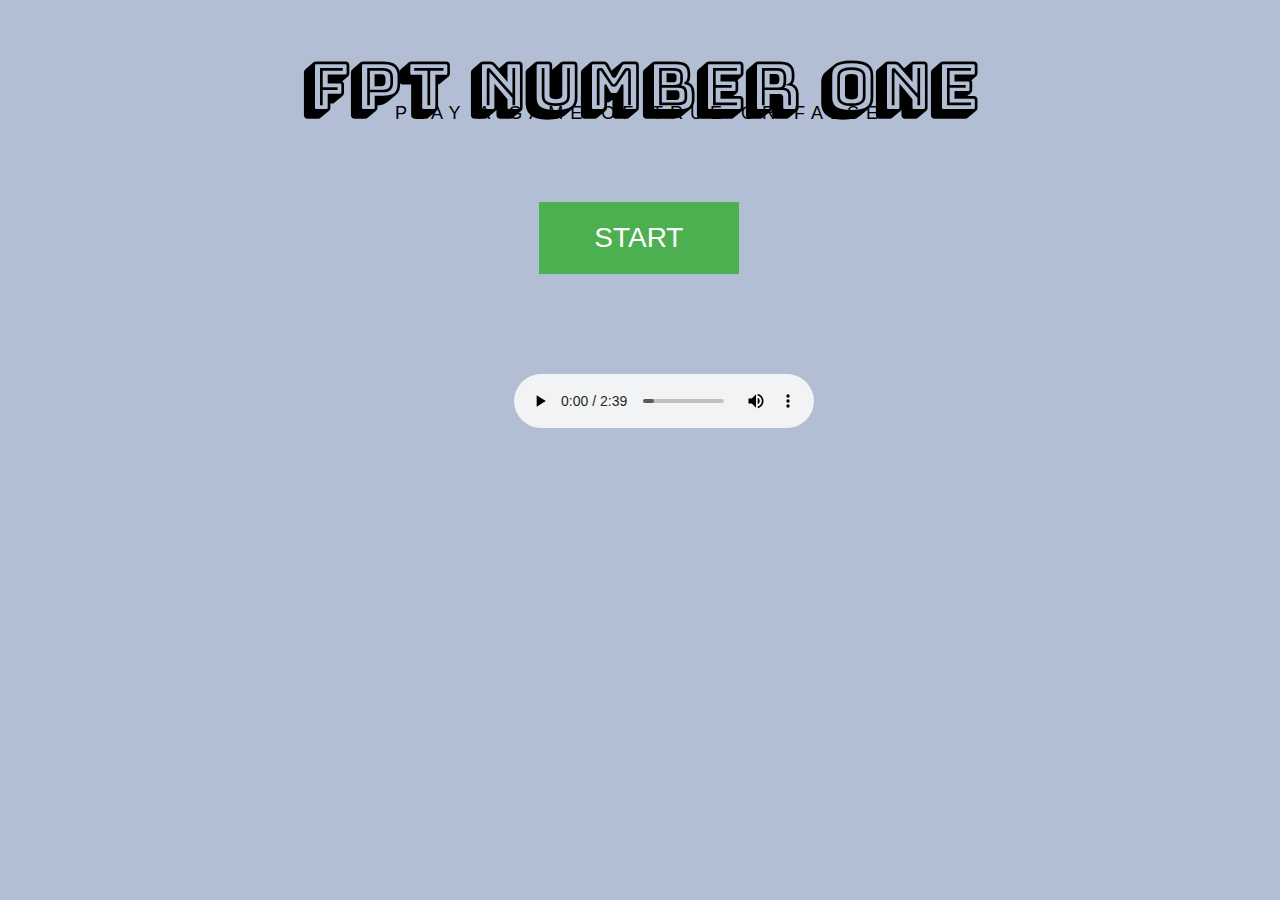
<file: QA.html>
<!DOCTYPE html>
<html lang="en">

<head>

    <!-- Content Type Meta tag -->
    <meta http-equiv="Content-Type" content="text/html; charset=UTF-8">

    <!--Responsive Viewport Meta tag-->
    <meta name="viewport" content="width=device-width, initial-scale=1, user-scalable=no">


    <title>FPT-Number-One</title>

    <!-- FONT -->
    <link href="https://fonts.googleapis.com/css?family=Bungee+Shade" rel="stylesheet">
    <link href="https://fonts.googleapis.com/css?family=Coda" rel="stylesheet">

    <!-- Stylesheets -->
    <link rel="stylesheet" type="text/css" href="css/style.css">

    <link href="http://fonts.cdnfonts.com/css/proggy-clean" rel="stylesheet">
                

</head>

<body>

    <header>
        <h1> FPT Number One </h1>
        <p>Play a game of true or false</p>
        <button onclick="catAndQuest()" id="start"> START </button>
        
    </header>

    
    <div class="container">
        <div id="questions">
            <div id="count"></div>
            <div id="category"></span> </div>
            <div id="quest"> </div>
            <button onclick="answer(true)" style="display:none;" id="answerT"> TRUE</button>
            <button onclick="answer(false)" style="display:none;" id="answerF"> FALSE</button>
            <div id="points"></div>
        </div>
        <div id="winner" style="display:none;">YOU WIN! <br>Congratulations on getting 10 points!</div>
        <div id="looser" style="display:none;">Sorry,You must learn again!.<br> You loose!</div>
        <button onclick="restart()" style="display:none;" id="reset"> PLAY AGAIN? </button>
        <button onclick="closeWin()"style="display:none;" id="exit">Exit</button>
        <button onclick="closeWin()"style="display:none;" id="exit1">Exit</button>
    </div>



    <!-- JavaScript -->
    <script src="js/main.js"></script>
    <audio id="sound" autoplay loop controls style="margin-left: 40%;"> 
        <source src="sound.mp3" type="audio/mpeg">
    </audio>    
</body>

</html>
</file>
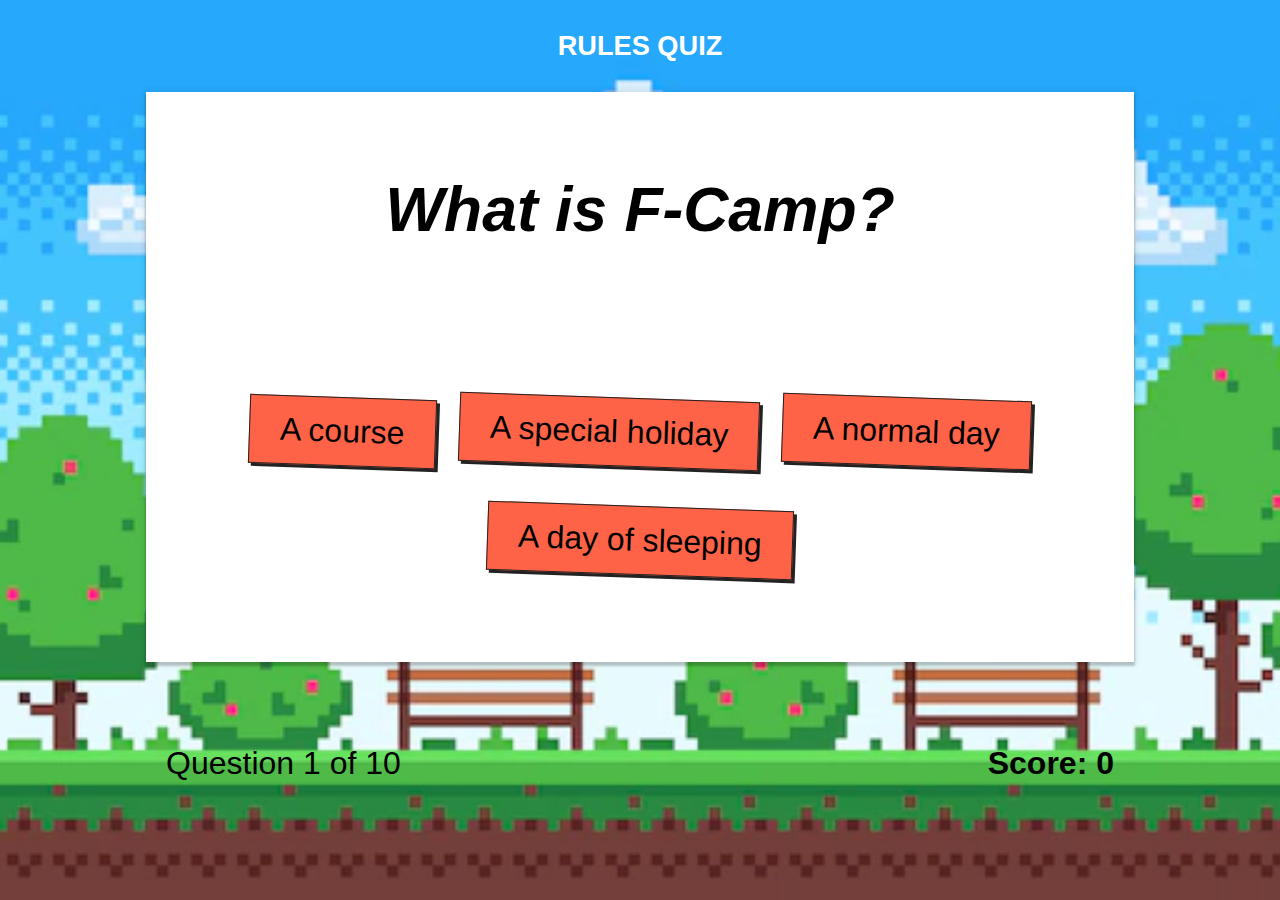
<file: rules.html>
<html>

<head lang="en">
    <meta charset="UTF-8">
    <title>Simple Quiz</title>
    <link href="https://fonts.googleapis.com/css?family=Open+Sans:300,300i,800" rel="stylesheet">
    <link rel="stylesheet" href="rules.css" />
</head>

<body>
    <div>
        <h1>Rules Quiz</h1>
        <div id="quiz">
            <div class="quest">
                <h3 id="question"></h3>
            </div>
            <div class="answers">
                <button id="choice0"></button>
                <button id="choice1"></button>
                <button id="choice2"></button>
                <button id="choice3"></button>
            </div>
            <div class="footer">
                <p><span id="progress"></span><span id="score"></span></p>
            </div>
        </div>
    </div>
    <script src="rules.js"></script>
</body>

</html>
</file>
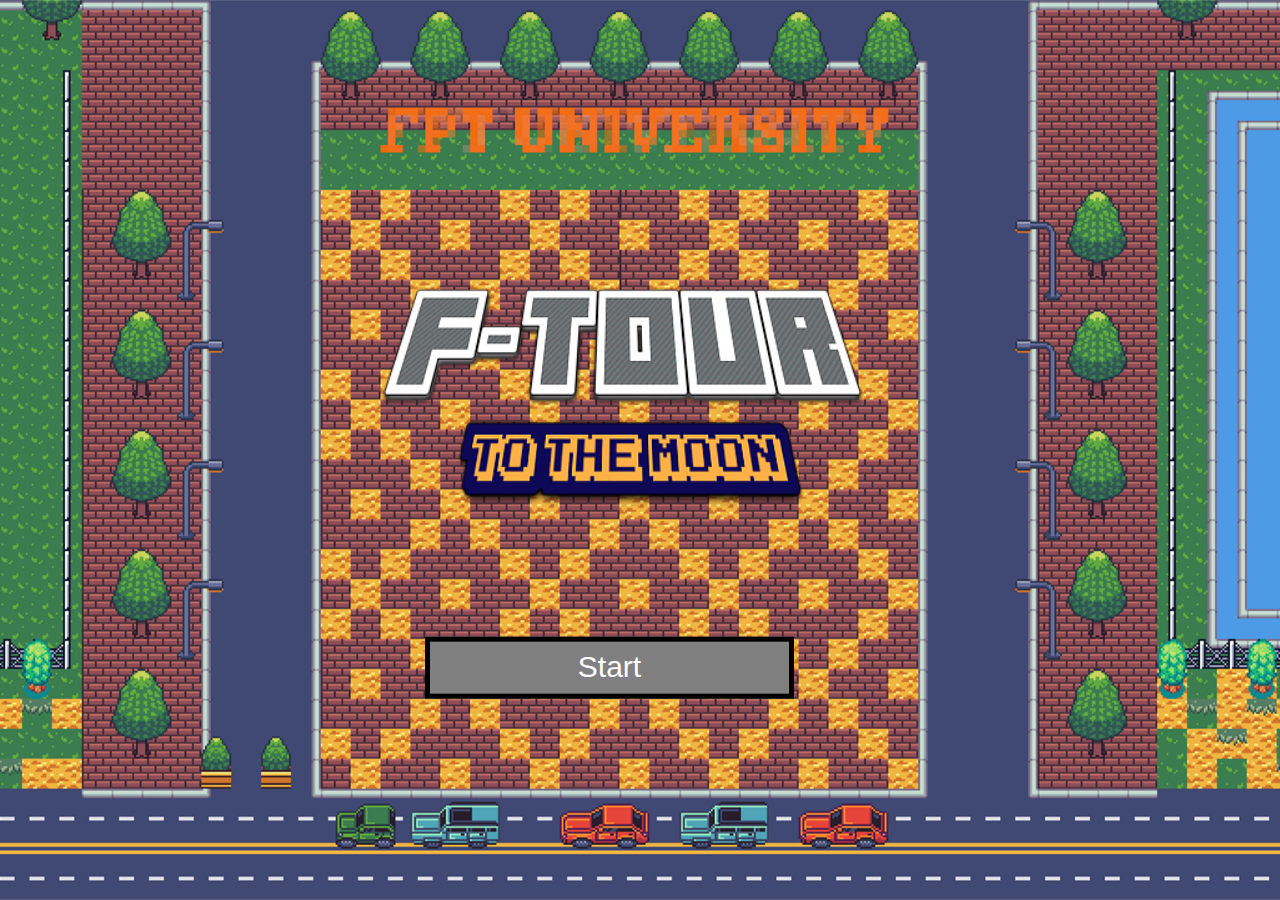
<file: start.html>
<!DOCTYPE html>
<html lang="en">
<head>
    <meta charset="UTF-8">
    <meta http-equiv="X-UA-Compatible" content="IE=edge">
    <meta name="viewport" content="width=device-width, initial-scale=1.0">
    <link rel="stylesheet" href="start.css" />
    <link href="http://fonts.cdnfonts.com/css/proggy-clean" rel="stylesheet">
</head>
<body">
    <img src="img/F-Tour logo.png" width="55%" >
    <div class="big">
        <a class="play" href="index.html" target="_self">
                Start
        </a>
    </div>
</body>  
</html>
</file>
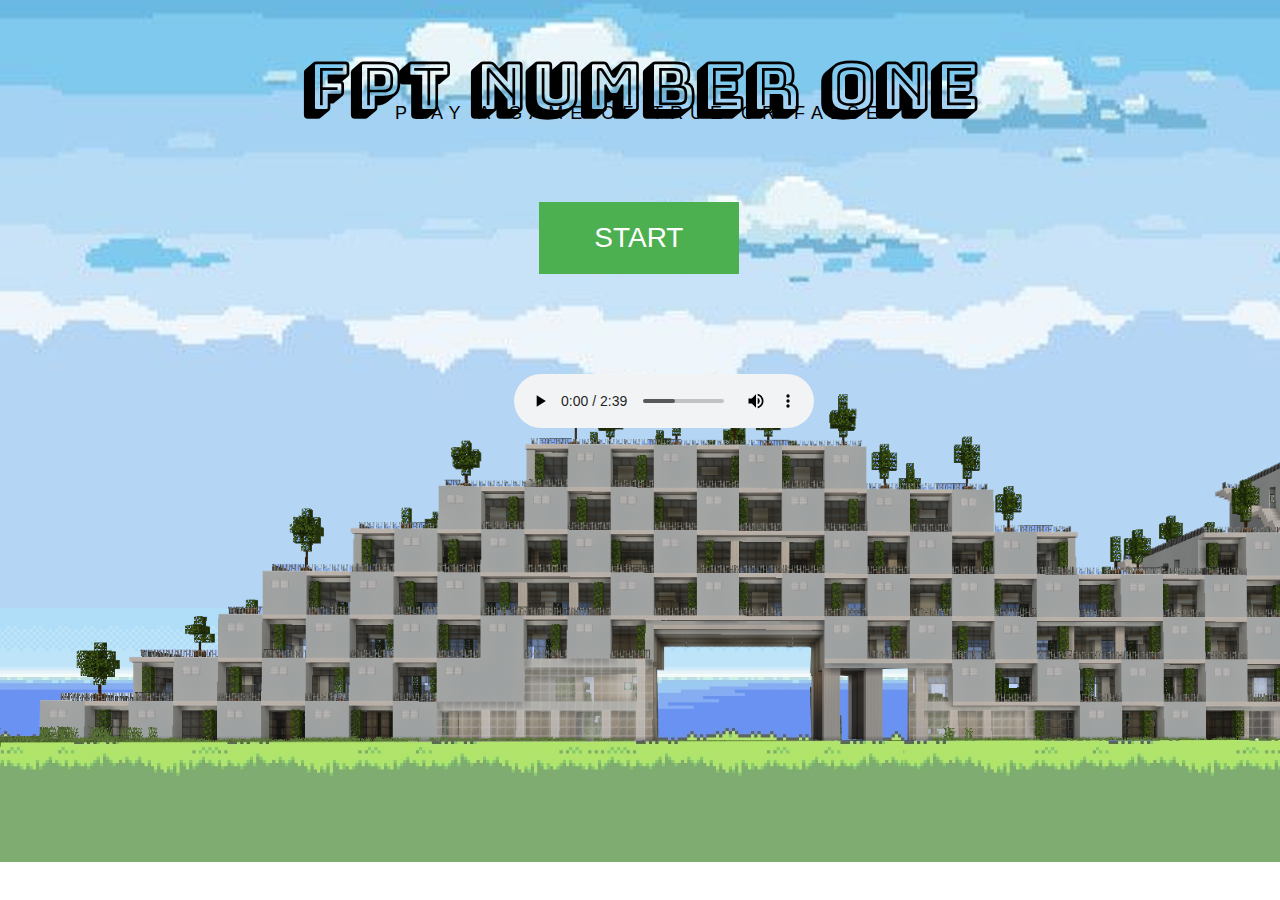
<file: IntroGame/Intro.html>
<!DOCTYPE html>
<html lang="en">

<head>
    <!-- Content Type Meta tag -->
    <meta http-equiv="Content-Type" content="text/html; charset=UTF-8">

    <!--Responsive Viewport Meta tag-->
    <meta name="viewport" content="width=device-width, initial-scale=1, user-scalable=no">


    <title>FPT-Number-One</title>

    <!-- FONT -->
    <link href="https://fonts.googleapis.com/css?family=Bungee+Shade" rel="stylesheet">
    <link href="https://fonts.googleapis.com/css?family=Coda" rel="stylesheet">

    <!-- Stylesheets -->
    <link rel="stylesheet" type="text/css" href="intro.css">

    <link href="http://fonts.cdnfonts.com/css/proggy-clean" rel="stylesheet">


</head>

<body>
    <header>
        <h1> FPT Number One </h1>
        <p>Play a game of true or false</p>
        <button onclick="catAndQuest()" id="start"> START </button>

    </header>


    <div class="container">
        <div id="questions">
            <div id="count"></div>
            <div id="category">
                </span>
            </div>
            <div id="quest"> </div>
            <button onclick="answer(true)" style="display:none;" id="answerT"> TRUE</button>
            <button onclick="answer(false)" style="display:none;" id="answerF"> FALSE</button>
            <div id="points"></div>
        </div>
        <div id="winner" style="display:none;">YOU WIN! <br>Congratulations on getting 10 points!</div>
        <div id="looser" style="display:none;">Sorry,You must learn again!.<br> You loose!</div>
        <button onclick="restart()" style="display:none;" id="reset"> PLAY AGAIN? </button>
        <button onclick="closeWin()" style="display:none;" id="exit">Exit</button>
        <button onclick="closeWin()" style="display:none;" id="exit1">Exit</button>
    </div>

    <!-- JavaScript -->
    <script src="intro.js"></script>
    <audio id="sound" autoplay loop controls style="margin-left: 40%;"> 
        <source src="sound.mp3" type="audio/mpeg">
    </audio>
</body>

</html>
</file>
<file: css/style.css>
@charset "UTF-8";


@media (min-width: 110px) and (max-width: 711px) {

header h1 {
	font-size: 45px !important;
}

header p{
  padding-top: 40px !important;
  font-size: 10px !important;
  letter-spacing: 7px !important;
}

#start{
	margin-left: 20% !important;
	margin-right: 30% !important;
}

#quest{
	font-size: 20px !important;
	padding-left: 15px !important;
	padding-right: 15px !important;
}

#answerT {
	margin: 10% 0% 0% 15% !important;
}
#answerF {
	margin: 10% 0% 0% 15% !important;  
}
  
#reset {
  margin: 0% 27% 0% 23% !important;
}
}

@media (min-width: 508px) and (max-width: 711px){
header h1 {
	font-size: 65px !important;
}

header p{
	letter-spacing: 7px !important;
}
}



@media (min-width: 712px) and (max-width: 910px){

#start {
	margin-left: 40% !important;
}

#answerT {
	margin: 5% 0% 0% 30% !important;
}
#answerF {
	margin: 5% 0% 0% 15% !important;  
}
#quest{
	
	padding-left: 15px !important;
	padding-right: 15px !important;
}

}

body {
	font-family: 'ProggyCleanTTSZ', sans-serif;
	font-size: 25px;
	background-color: #b1bed3;
}

header h1{
	font-family: 'Bungee Shade', cursive;
	font-size: 65px;
	text-align: center;
}

header p{
	text-align: center;
	text-transform: uppercase;
	font-size: 18px;
	letter-spacing: 7px;
	margin-top: -70px;
	padding-bottom: 60px;
}

#start {
	margin-left: 42%;
	font-size: 40px;
    position: relative;
    background-color: #4CAF50;
    border: none;
    font-size: 28px;
    color: #FFFFFF;
    padding: 20px;
    width: 200px;
    text-align: center;
    -webkit-transition-duration: 1s; /* Safari */
    transition-duration: 1s;
    text-decoration: none;
    overflow: hidden;
    cursor: pointer;
    -webkit-animation-name: changecolour; /* Safari 4.0 - 8.0 */
    -webkit-animation-duration: 1.5s; /* Safari 4.0 - 8.0 */
     -webkit-animation-iteration-count: infinite; /* Safari 4.0 - 8.0 */
    animation-name: changecolour;
    animation-duration: 1.5s;
    animation-iteration-count: infinite;
    
}

#start:after {
    content: "";
    background: #868679;
    display: block;
    position: absolute;
    padding-top: 300%;
    padding-left: 350%;
    margin-left: -20px!important;
    margin-top: -120%;
    opacity: 0;

}

/* Safari 4.0 - 8.0 */
@-webkit-keyframes changecolour {
    0% {color: white;}
    50% {color: black;}
    100% {color: white;}
}

/* Standard syntax */
@keyframes changecolour {
   0% {color: white;}
    50% {color: black;}
    100% {color: white;}
}



#count {
	text-align: center;
	font-size: 45px;
	padding-bottom: 10px;
}

#points {
	text-align: center;
	font-size: 25px;
	padding-bottom: 10px;
	padding-top: 40px;
}


#category {
	text-align: center;
	padding-bottom: 20px;
	text-transform: uppercase;
	font-size: 15px;
	letter-spacing: 1px;
}
#quest {
	text-align: center;
	padding-top: 10px;
	padding-bottom: 10px;
	font-size: 30px;
	padding-left: 20px;
	padding-right: 20px;
} 

#answerT {
	margin: 5% 10% 0% 30%;
	
    background-color: #4CAF50;
    border: none;
    font-size: 20px;
    color: #FFFFFF;
    padding: 20px;
    width: 100px;
    text-align: center;
    -webkit-transition-duration: 0.4s; /* Safari */
    transition-duration: 0.4s;
    text-decoration: none;
    overflow: hidden;
    cursor: pointer;

}
#answerF {
	margin: 5% 20% 0% 15%;
	
    background-color: #4CAF50;
    border: none;
    font-size: 20px;
    color: #FFFFFF;
    padding: 20px;
    width: 100px;
    text-align: center;
    -webkit-transition-duration: 0.4s; /* Safari */
    transition-duration: 0.4s;
    text-decoration: none;
    overflow: hidden;
    cursor: pointer;
}


#winner{
	text-align: center;
	font-size: 45px;
	padding-bottom: 10px;
}


#looser{
	text-align: center;
	font-size: 45px;
	padding-bottom: 10px;
}

#reset{
	background-color: #4CAF50;
    border: none;
    font-size: 20px;
    color: #FFFFFF;
    padding: 20px;
    width: 200px;
    /* position: relative; */
    text-align: center;
    -webkit-transition-duration: 0.4s; /* Safari */
    transition-duration: 0.4s;
    text-decoration: none;
    overflow: hidden;
    cursor: pointer;
     -webkit-animation-name: changecolour; /* Safari 4.0 - 8.0 */
    -webkit-animation-duration: 1.5s; /* Safari 4.0 - 8.0 */
     -webkit-animation-iteration-count: infinite; /* Safari 4.0 - 8.0 */
    animation-name: changecolour;
    animation-duration: 1.5s;
    animation-iteration-count: infinite;
	margin: 5% 0% 0% 25% ;  
    
}

#exit{
    background-color: #4CAF50;
    border: none;
    font-size: 20px;
    color: #FFFFFF;
    padding: 20px;
    width: 200px;
    /* position: relative; */
    text-align: center;
    -webkit-transition-duration: 0.4s; /* Safari */
    transition-duration: 0.4s;
    text-decoration: none;
    overflow: hidden;
    cursor: pointer;
     -webkit-animation-name: changecolour; /* Safari 4.0 - 8.0 */
    -webkit-animation-duration: 1.5s; /* Safari 4.0 - 8.0 */
     -webkit-animation-iteration-count: infinite; /* Safari 4.0 - 8.0 */
    animation-name: changecolour;
    animation-duration: 1.5s;
    animation-iteration-count: infinite;
    margin: 5% 0% 0% 35% ;
}


#exit1{
    background-color: #4CAF50;
    border: none;
    font-size: 20px;
    color: #FFFFFF;
    padding: 20px;
    width: 200px;
    /* position: relative; */
    text-align: center;
    -webkit-transition-duration: 0.4s; /* Safari */
    transition-duration: 0.4s;
    text-decoration: none;
    overflow: hidden;
    cursor: pointer;
     -webkit-animation-name: changecolour; /* Safari 4.0 - 8.0 */
    -webkit-animation-duration: 1.5s; /* Safari 4.0 - 8.0 */
     -webkit-animation-iteration-count: infinite; /* Safari 4.0 - 8.0 */
    animation-name: changecolour;
    animation-duration: 1.5s;
    animation-iteration-count: infinite;
    margin-left: 45%;
	margin-top:5%;
}
</file>
<file: rules.css>
@import url(https://fonts.googleapis.com/css?family=Bangers);
@import url('http://fonts.cdnfonts.com/css/proggy-clean');
body {
    background-image: url('/img/bgRules.png');
    font-family: 'ProggyCleanTTSZ', sans-serif;
    font-size: 3em;
    text-align: center;
    background-position: center;
    background-repeat: no-repeat;
    background-size: cover;
}

h1 {
    color: #fff;
    font-size: 1.7rem;
    font-weight: bold;
    margin: 30px 0;
    text-transform: uppercase;
}

h2 {
    color: #666;
}

h3 {
    font-size: 3.9rem;
    font-style: italic;
}

button {
    font-family: 'ProggyCleanTTSZ', sans-serif;
    background-color: tomato;
    transform: rotate(2deg);
    font-size: 2rem;
    box-shadow: 0 3px 3px 0 rgba(0, 0, 0, 0.4), 0 0 2px 1px rgba(0, 0, 0, 0.1);
    margin: 10px 5px 30px;
    padding: 15px 30px;
    background: tomato;
    border: 1px solid #222;
    box-shadow: 3px 3px 0 #222;
    transition: all 0.1s ease-in;
}

button:hover {
    /*background-color: red;*/
    box-shadow: 0 6px 6px 0 rgba(0, 0, 0, 0.25), 0 0 4px 2px rgba(0, 0, 0, 0.05);
    transform: translateY(-2px);
}

button:focus {
    outline: 0;
}

.footer {
    font-size: 2rem;
    margin: 140px 0 30px;
    height: 20%;
}

#quiz {
    background-color: #fff;
    box-shadow: 0 3px 2px 1px rgba(0, 0, 0, 0.2), 0 0 6px 3px rgba(0, 0, 0, 0.05);
    margin: 0 auto 30px;
    padding: 20px;
    width: 75%;
    height: 60%;
}

.quest {
    height: 40%;
}

.answer {
    height: 40%;
}

#progress {
    float: left;
}

#score {
    float: right;
    font-weight: bold;
}
</file>
<file: start.css>
body {
  background: url('img/F-Tour.png') no-repeat
    center fixed;
  background-size: cover;
  position: fixed;
  left: 48%;
  top: 60%;
  transform: translate(-50%, -50%);
  text-align: center;
  font-family: 'ProggyCleanTTSZ', sans-serif;
  width: 70%;  
}

img {
  transform: translate(0%, -50%);
}

div.big,
a.small {
  width: 40%;
  border-style: solid;
  border-width: 5px;
  border-color: black;
  color: white;
  background: grey;
}

div.big:hover,
a.small:hover {
  color: yellow;
  background: #6589ac;
}

div.big {
  margin: 1% 10% 0% 28%;
  padding: 1% 0%;
  font-size: 30px;
}

a.small,
.play {
  color: white;
  text-decoration: none;
  width: 100%;
  margin: 5% 0%;
  padding: 1% 7.7%;
  font-size: 30px;
}
</file>
<file: IntroGame/intro.css>
@charset "UTF-8";
@media (min-width: 110px) and (max-width: 711px) {
    header h1 {
        font-size: 45px !important;
    }
    header p {
        padding-top: 40px !important;
        font-size: 10px !important;
        letter-spacing: 7px !important;
    }
    #start {
        margin-left: 20% !important;
        margin-right: 30% !important;
    }
    #quest {
        font-size: 20px !important;
        padding-left: 15px !important;
        padding-right: 15px !important;
    }
    #answerT {
        margin: 10% 0% 0% 15% !important;
    }
    #answerF {
        margin: 10% 0% 0% 15% !important;
    }
    #reset {
        margin: 0% 27% 0% 23% !important;
    }
}

@media (min-width: 508px) and (max-width: 711px) {
    header h1 {
        font-size: 65px !important;
    }
    header p {
        letter-spacing: 7px !important;
    }
}

@media (min-width: 712px) and (max-width: 910px) {
    #start {
        margin-left: 40% !important;
    }
    #answerT {
        margin: 5% 0% 0% 30% !important;
    }
    #answerF {
        margin: 5% 0% 0% 15% !important;
    }
    #quest {
        padding-left: 15px !important;
        padding-right: 15px !important;
    }
}

body {
    font-family: 'ProggyCleanTTSZ', sans-serif;
    font-size: 25px;
    background-image: url('/img/Alpha1.png');
    background-repeat: no-repeat;
    background-size: cover;
    height: 90vh;
}

header h1 {
    font-family: 'Bungee Shade', cursive;
    font-size: 65px;
    text-align: center;
}

header p {
    text-align: center;
    text-transform: uppercase;
    font-size: 18px;
    letter-spacing: 7px;
    margin-top: -70px;
    padding-bottom: 60px;
}

#start {
    margin-left: 42%;
    font-size: 40px;
    position: relative;
    background-color: #4CAF50;
    border: none;
    font-size: 28px;
    color: #FFFFFF;
    padding: 20px;
    width: 200px;
    text-align: center;
    -webkit-transition-duration: 1s;
    /* Safari */
    transition-duration: 1s;
    text-decoration: none;
    overflow: hidden;
    cursor: pointer;
    -webkit-animation-name: changecolour;
    /* Safari 4.0 - 8.0 */
    -webkit-animation-duration: 1.5s;
    /* Safari 4.0 - 8.0 */
    -webkit-animation-iteration-count: infinite;
    /* Safari 4.0 - 8.0 */
    animation-name: changecolour;
    animation-duration: 1.5s;
    animation-iteration-count: infinite;
}

#start:after {
    content: "";
    background: #868679;
    display: block;
    position: absolute;
    padding-top: 300%;
    padding-left: 350%;
    margin-left: -20px!important;
    margin-top: -120%;
    opacity: 0;
}


/* Safari 4.0 - 8.0 */

@-webkit-keyframes changecolour {
    0% {
        color: white;
    }
    50% {
        color: black;
    }
    100% {
        color: white;
    }
}


/* Standard syntax */

@keyframes changecolour {
    0% {
        color: white;
    }
    50% {
        color: black;
    }
    100% {
        color: white;
    }
}

#count {
    text-align: center;
    font-size: 45px;
    padding-bottom: 10px;
    font-weight: bold;
}

#points {
    text-align: center;
    font-size: 25px;
    padding-bottom: 10px;
    padding-top: 40px;
}

#category {
    text-align: center;
    padding-bottom: 20px;
    text-transform: uppercase;
    font-size: 15px;
    letter-spacing: 1px;
}

#quest {
    text-align: center;
    padding-top: 10px;
    padding-bottom: 10px;
    font-size: 40px;
    font-weight: bold;
    padding-left: 20px;
    padding-right: 20px;
}

#answerT {
    margin: 5% 10% 0% 30%;
    background-color: #4CAF50;
    border: none;
    font-size: 20px;
    color: #FFFFFF;
    padding: 20px;
    width: 100px;
    text-align: center;
    -webkit-transition-duration: 0.4s;
    /* Safari */
    transition-duration: 0.4s;
    text-decoration: none;
    overflow: hidden;
    cursor: pointer;
}

#answerF {
    margin: 5% 20% 0% 15%;
    background-color: #4CAF50;
    border: none;
    font-size: 20px;
    color: #FFFFFF;
    padding: 20px;
    width: 100px;
    text-align: center;
    -webkit-transition-duration: 0.4s;
    /* Safari */
    transition-duration: 0.4s;
    text-decoration: none;
    overflow: hidden;
    cursor: pointer;
}

#winner {
    text-align: center;
    font-size: 45px;
    padding-bottom: 10px;
}

#looser {
    text-align: center;
    font-size: 45px;
    padding-bottom: 10px;
}

#reset {
    background-color: #4CAF50;
    border: none;
    font-size: 20px;
    color: #FFFFFF;
    padding: 20px;
    width: 200px;
    /* position: relative; */
    text-align: center;
    -webkit-transition-duration: 0.4s;
    /* Safari */
    transition-duration: 0.4s;
    text-decoration: none;
    overflow: hidden;
    cursor: pointer;
    -webkit-animation-name: changecolour;
    /* Safari 4.0 - 8.0 */
    -webkit-animation-duration: 1.5s;
    /* Safari 4.0 - 8.0 */
    -webkit-animation-iteration-count: infinite;
    /* Safari 4.0 - 8.0 */
    animation-name: changecolour;
    animation-duration: 1.5s;
    animation-iteration-count: infinite;
    margin: 5% 0% 0% 25%;
}

#exit {
    background-color: #4CAF50;
    border: none;
    font-size: 20px;
    color: #FFFFFF;
    padding: 20px;
    width: 200px;
    /* position: relative; */
    text-align: center;
    -webkit-transition-duration: 0.4s;
    /* Safari */
    transition-duration: 0.4s;
    text-decoration: none;
    overflow: hidden;
    cursor: pointer;
    -webkit-animation-name: changecolour;
    /* Safari 4.0 - 8.0 */
    -webkit-animation-duration: 1.5s;
    /* Safari 4.0 - 8.0 */
    -webkit-animation-iteration-count: infinite;
    /* Safari 4.0 - 8.0 */
    animation-name: changecolour;
    animation-duration: 1.5s;
    animation-iteration-count: infinite;
    margin: 5% 0% 0% 35%;
}

#exit1 {
    background-color: #4CAF50;
    border: none;
    font-size: 20px;
    color: #FFFFFF;
    padding: 20px;
    width: 200px;
    /* position: relative; */
    text-align: center;
    -webkit-transition-duration: 0.4s;
    /* Safari */
    transition-duration: 0.4s;
    text-decoration: none;
    overflow: hidden;
    cursor: pointer;
    -webkit-animation-name: changecolour;
    /* Safari 4.0 - 8.0 */
    -webkit-animation-duration: 1.5s;
    /* Safari 4.0 - 8.0 */
    -webkit-animation-iteration-count: infinite;
    /* Safari 4.0 - 8.0 */
    animation-name: changecolour;
    animation-duration: 1.5s;
    animation-iteration-count: infinite;
    margin-left: 45%;
    margin-top: 5%;
}
</file>
